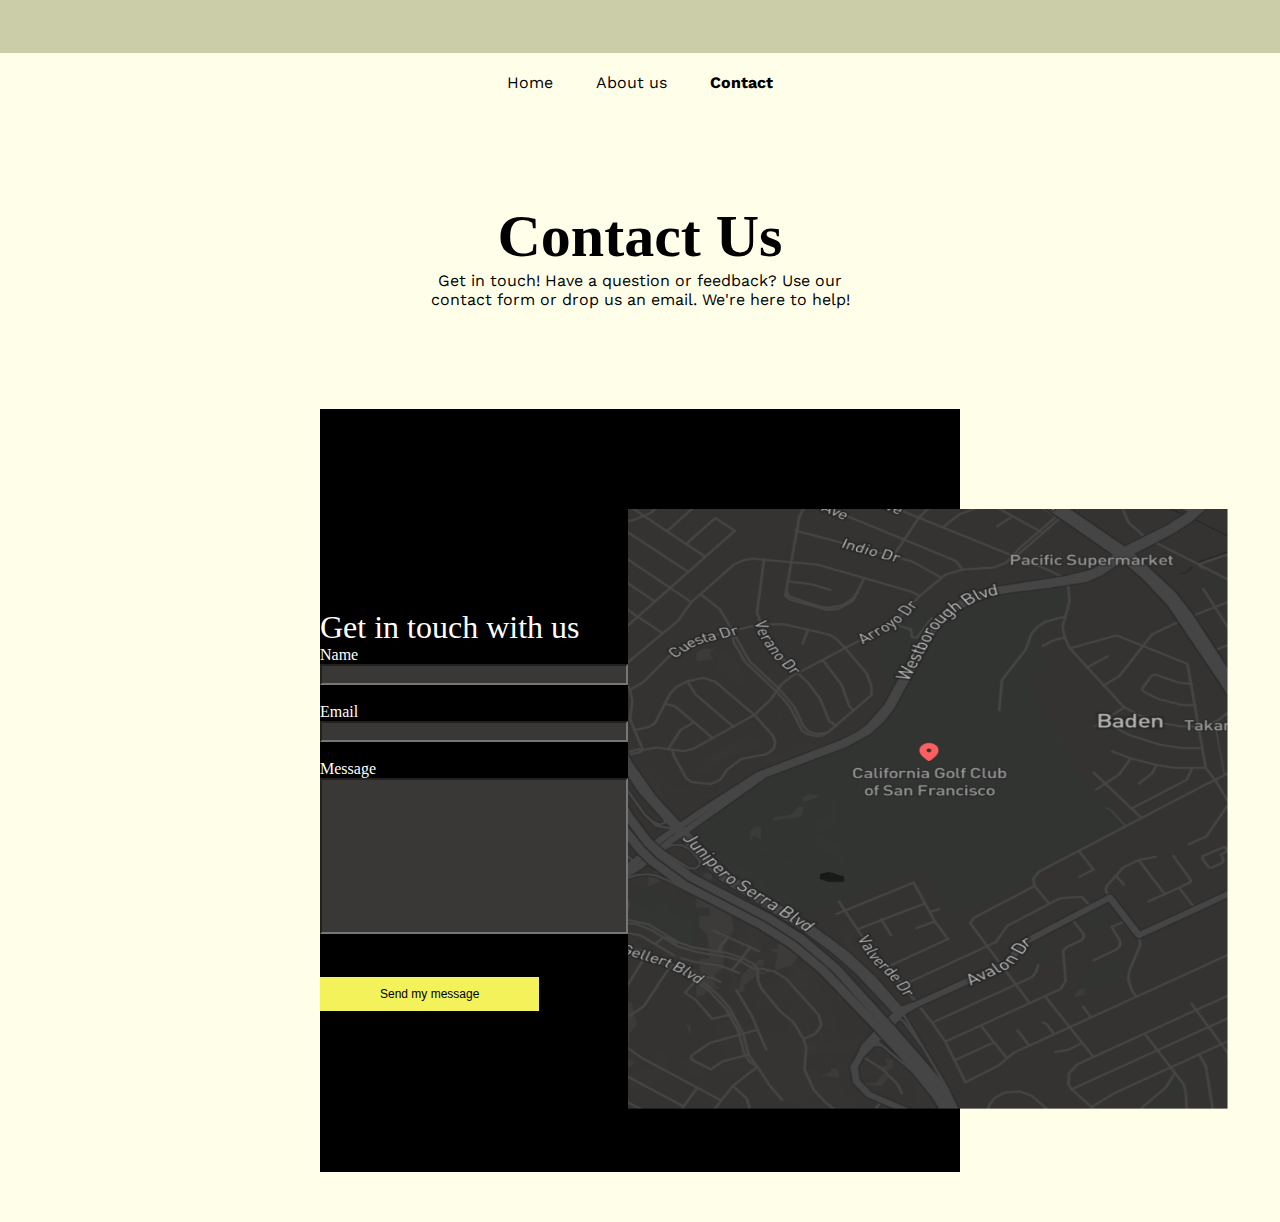
<file: contact.html>
<!DOCTYPE html>
<html lang="en">
<head>
    <meta charset="UTF-8">
    <meta name="viewport" content="width=device-width, initial-scale=1.0">
    <link rel="stylesheet" href="style.css">
    <title>Contact us</title>

</head>
<body>

    <section class="blank"></section>
    <nav class = "top-nav">
        <p>Home</p>
        <a href="index.html">About us</a>
        <b>Contact</b>
    </nav>

    <div class="contact-info">
        <h1>Contact Us</h1>
        <p>Get in touch! Have a question or feedback? Use our contact form or drop us an email. We're here to help!
        </p>
    </div>

    <section class="form-container">
        <div class="form">
            <h1>Get in touch with us</h1>
            <form action="">
                <label for="fname">Name</label><br>
                <input type="text" class="name" name="fname"><br><br>
                <label for="lname">Email</label><br>
                <input type="email" class="name"><br><br>
                <label for="lname">Message</label><br>
                <input type="message" class="message"><br><br>
                <input type="submit" class="btn2" value="Send my message">
            </form>
        </div>
        <div class="map">
            <img src="map.png" alt="">
        </div>
    </section>
</body>
</html>
</file>
<file: style.css>
@import url('https://fonts.googleapis.com/css2?family=Source+Serif+4:ital,opsz,wght@0,8..60,300;0,8..60,400;0,8..60,500;0,8..60,600;0,8..60,700;0,8..60,800;0,8..60,900;1,8..60,800&family=Work+Sans&display=swap');
*{
    margin: 0;
}

body{
    background: #FFFFE9;
    font-family: 'Source Serif 4', serif;
    font-family: 'Work Sans', sans-serif;
}

/* nav design */
.blank{
    height: 53px;
    width: 100%;
    background-color: #CBCDA9;
}

.top-nav{
    display: flex;
    justify-content: space-around;
    align-items: center;
    width: 25%;
    margin: 10px auto;

}
.top-nav p, .top-nav b{
    margin: 10px;
}

a:link {
    text-decoration: none;
    color: black;
}

/* hero-section */
.hero{
    background-image: url(resources/banner.png);
    background-repeat: no-repeat;
    background-attachment: fixed;
    background-size: contain;
    height: 450px;
    text-align: center;
    color: white;
    }
.hero-container{
    width: 45%;
    margin: auto;
}
.aboutus{
    padding-top: 70px;
    font-family: serif;
    font-size: 70px;
    padding-bottom: 3px;
}
.hero-text{
    padding-bottom: 30px;
}
.hero-button button{
    padding: 10px 20px;
    background: #F3F25B;
    border: none;
    border-radius: 7px;
}

/* mid-content */
.developing-confident-1 h1, .passionate-teachers-3 h1, .enjoy-learning-2 h1, .prepare-container h1{
    font-size: 35px;
    font-family: serif;
}
hr{
    margin: 8px 0px;
    border: 2px solid yellow;
    width: 309px;
}
.plain-text p{
    color: #848383;
}
.right-sided-text hr{
    float: right;
    display: block;
}

.prepare-container{
    text-align: center;
    margin: 80px ;
}
.btn{
    margin-top: 25px;
    background: #F3F25B;
    border: none;
    border-radius: 7px;
    font-size: 12px;
    padding: 10px 60px;
    font-weight: 700;

}
.developing-confident-1, .passionate-teachers-3, .enjoy-learning-2{
    display: flex;
    justify-content: space-between;
    align-items: center;
    width: 78%;
    margin: auto;

}
.left-sided-text{
    margin-right: 95px;
    text-align: left;
}
.right-sided-text{
    margin-left: 95px;
    text-align: right;
}
.left-sided-text, .right-sided-text{
    width: 55%;
}
img{
    height: 600px;
    width: 600px;
}


/* customer-container */

.outer-customers-container h1{
    font-family: serif;
    font-size: 32px;
}
.inner-customers-container img{
    height: 80px;
    width: 80px;
    margin-bottom: 10px;
}

.customer-name{
    margin-bottom: 25px;
}
.arrow img{
    height: 25px;
    width: 25px;
    border: 1px solid;
    border-radius: 100%;
}

.outer-customers-container{
    background: white;
    padding: 172px 174px;
}

.inner-customers-container, .review-title{
    display: flex;
    justify-content: space-between;
    align-items: center;
    padding-bottom: 30px;
}


.customer-review-1, .customer-review-2{
    font-family: serif;
    border-radius: 24px;
    border: 1px solid var(--gray, #EFEFEF);
    background: #FFFFE9;
    width: 80%;
    padding: 26px 26px;
    text-align: center;
}

.customer-review-1{
    margin-right: 24px;
}



/* final-part */
/* bottom-nav */

.bottom-nav img{
    width: 130px;
    height: 100px;
    margin-bottom: 25px;
}

.bottom-nav h3{
    font-family: serif;
    font-size: 25px;
    font-weight: 550;
}

.bottom-nav-title h2{
    font-family: serif;
    font-size: 40px;
    font-weight: 500;
    text-align: center;
    ;
}

.bottom-nav-title{
    margin-bottom: 40px;
}
.title-hr{
    display: block;
}
.bottom-nav-containers{
    display: flex;
    justify-content: space-between;
    align-items: center;
    text-align: center;
    
}
.bottom-nav-container-1, .bottom-nav-container-2{
    margin-right: 40px;
}
.bottom-nav{
    margin: 150px auto;
    width: 80%;
}

.final {
    width: 100%;
    border: 5px solid yellow;
    margin-bottom: 100px;
    display: block; 
}






/* contact-us-page */
/* contact-us-page */
/* contact-us-page */
/* contact-us-page */

.contact-info{
    margin: 100px auto;
    width: 35%;
    text-align: center;
}
.contact-info h1{
    font-family: serif;
    font-size: 60px;
    font-weight: 900;
}

.form-container{
    display: flex;
    justify-content: space-between;
    align-items: center;
    background: black;
    color: white;
    font-family: serif;
    width: 50%;
    margin: auto auto;
}

.form{
    height: 563px;
    width: 433px;
    align-items: center;
    margin: auto auto;
    margin-top: 200px;
}
.form-container h1{
    font-weight: 400;
}
.form-container{
    margin: 50px auto;
    align-items: center;

}

.map{
    height: 563px;
    width: 433px;
}

.btn2{
    margin-top: 25px;
    background: #F3F25B;
    border: none;
    font-size: 12px;
    padding: 10px 60px;

}

input[type="text"] {
    width: 300px;
}

input[type="email"] {
    width: 300px;
}
input[type="message"] {
    height: 150px;
    width: 300px;
}

.name, .message{
    background: rgb(58, 55, 55);
}
</file>
